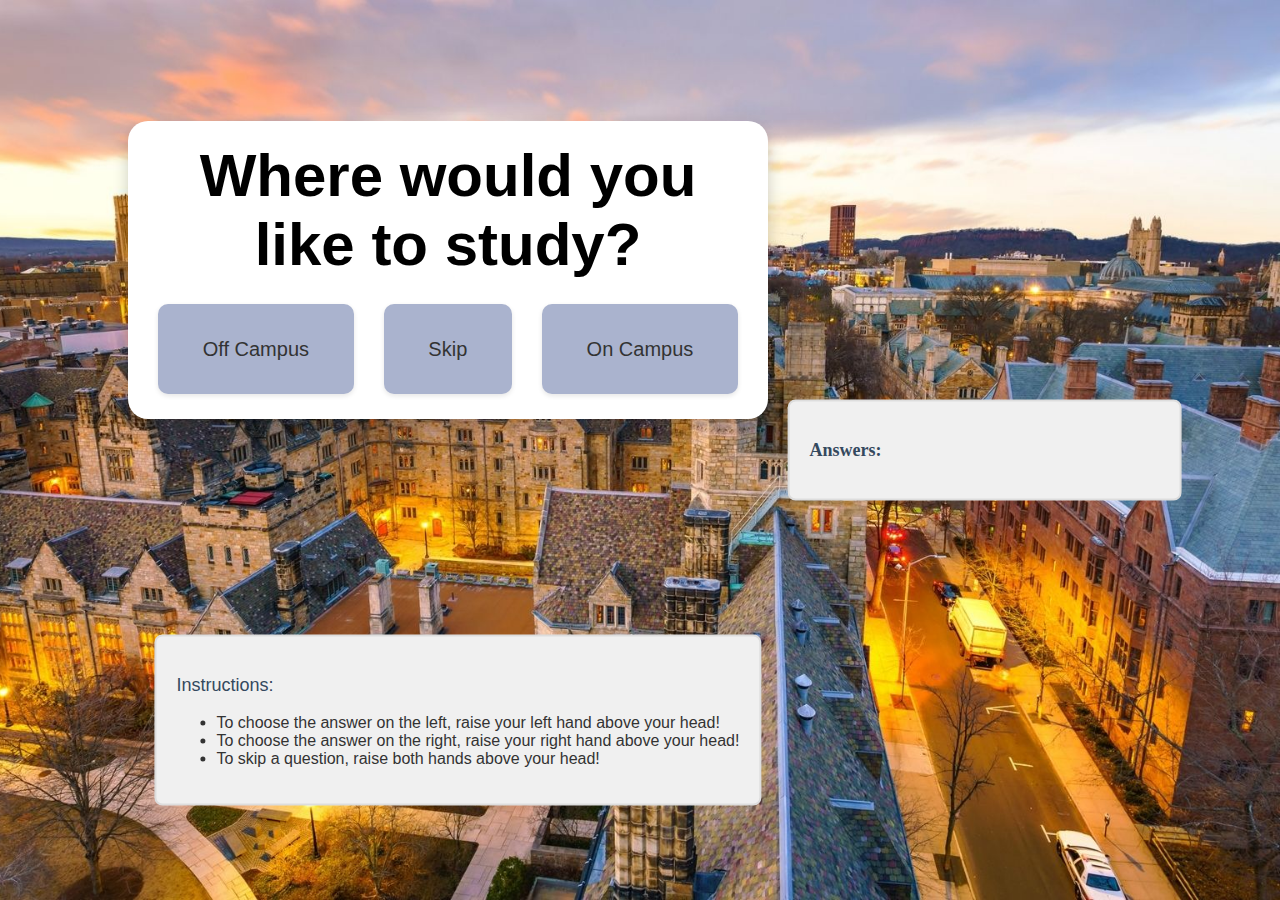
<file: quiz.html>
<!DOCTYPE html>
<html lang="en">

<head>
    <meta charset="UTF-8">
    <title>Study Spot Finder</title>
    <link rel="stylesheet" href="style.css">
    <script src="https://code.jquery.com/jquery-3.6.0.min.js"></script>
    <script src = "./main.js"></script>
</head>

<body>

    <div class="background-image"></div>
    <div class="question-container">
        <div class="question">gfdgfd</div>
        <div class="buttons">
            <button id="left" onclick="answerQuestion(false)">gfdg</button>
            <button id="skip" onclick="answerQuestion(null)">Skip</button>
            <button id="right" onclick="answerQuestion(true)">gfdgfd</button>
        </div>
    </div>

    <div class="instruction-box">
        <p>Instructions:</p>
        <ul>
            <li>To choose the answer on the left, raise your left hand above your head!</li>
            <li>To choose the answer on the right, raise your right hand above your head!</li>
            <li>To skip a question, raise both hands above your head!</li>
        </ul>
    </div>

    <aside class="answer-box">
        <p style="font-family: 'Times New Roman', Times, serif;"><b>Answers:</b></p>
        <div id="answerList"></div>
    </aside>

    <!-- <button id="backButton" onclick="goBack()">Back</button> -->

    <script>
        let question_id = 1;
        

        function goBack() {
            question_id = question_id - 1;
            renderQuestion();
        }
        function triggerButton(buttonId) {
            const button = document.getElementById(buttonId);
            button.style.backgroundColor = "green"; 
            setTimeout(() => {
                button.style.backgroundColor = ""; 
                button.click();
            }, 500);
        }

        function getAnswers() {
            let answerList = ""

            for (let i = 1; i < question_id; i++) {

                let question = questions.find(q => q.id === i);   

                console.log(answers[`Q${i}`]);

                if (answers[`Q${i}`] === true) {
                    answerList += "<p class='answerList'>" + question.text + " " + question.right + "</p>";
                } 
                else if (answers[`Q${i}`] === false) {
                    answerList += "<p class='answerList'>" + question.text + " " + question.left + "</p>";
                } 
                else {
                    answerList += "<p class='answerList'>" + question.text + " Skipped</p>";
                }
            }

            $("#answerList").html(answerList);
            console.log(answerList);
        }

        function answerQuestion(answer) {
            console.log(`Answered Question ${question_id}: ${answer}`);
            console.log(answers[`Q${question_id}`] = answer);

            ++question_id;

            if (question_id === totalQuestions) {
                const result = getResult()
                window.location.href = `result.html?loc=${encodeURIComponent(result)}`;
            } else {
                renderQuestion()    
            }       

        }

        function renderQuestion() {
            const question = questions.find(q => q.id === question_id);
            const imagePath = "./images/" + question.img;
            const questionTextElement = document.querySelector('.question');
            questionTextElement.innerHTML = question.text;
            document.querySelector('.background-image').style.backgroundImage = `url('${imagePath}')`;

            document.getElementById("left").textContent = question.left;
            document.getElementById("right").textContent = question.right;

            getAnswers();
        }

        renderQuestion(0)

        const gestureRecognition = new GestureRecognition(
            "cpsc484-04.stdusr.yale.internal:8888",
            () => { triggerButton('right'); },
            () => { triggerButton('left'); },
            () => { triggerButton('skip'); }
        );
        gestureRecognition.startConnection();
        
            // $("#backButton").hide(); // Initially hide the back button
            // $('#backButton').click(function () {
            //     // if (currentQuestion > 1) {
            //     //     showQuestion(currentQuestion - 1);
            //     // }
            // })

    </script>
</body>

</html>
</file>
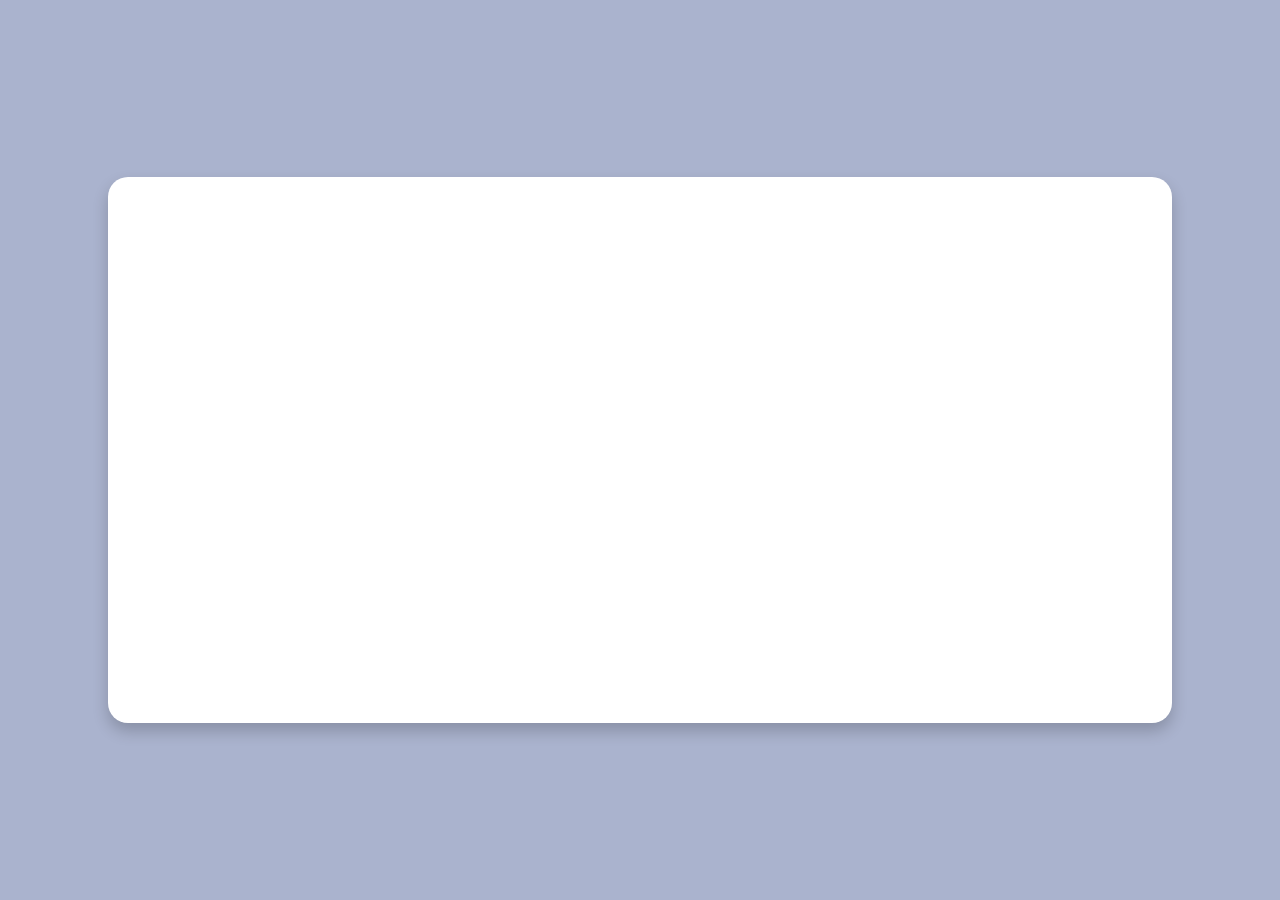
<file: result.html>
<!DOCTYPE html>
<html lang="en">
<head>
    <meta charset="UTF-8">
    <title>Matched Study Spot</title>
    <link rel="stylesheet" href="style.css">
    <link rel="quiz" href="./quiz.html">
    <script src = "./main.js"></script>
</head>  
<body style="background-color: #aab3ce">
    <div class="container">
        <h1 id="location-title"></h1>
        <iframe 
            id="google-map"
            src="" 
            width="600" 
            height="450" 
            style="border:0;" 
            allowfullscreen="" 
            loading="lazy" 
            referrerpolicy="no-referrer-when-downgrade">
        </iframe>
        <ul class="properties"></ul>
    </div>

    <script>
        const params = new URLSearchParams(window.location.search);
        const loc = params.get('loc');

        if (loc) {
            document.getElementById('google-map').src = locations[loc].mapLink;
            const propertiesList = document.querySelector('.properties');
            document.getElementById("location-title").textContent = loc;
            for (const key in locations[loc]) {
                if (key.startsWith("Q")) {
                    const question = questions.find(q => q.id === Number(key.substring(1)));
                    
                    if (question.left !== "No") {
                        const li = document.createElement('li');
                        if (locations[loc][key] == true) {
                            li.textContent = question.right;                        
                        } else {
                            li.textContent = question.left;
                        }
                        propertiesList.appendChild(li);
                    }
                        
                }
            }
        } else {
            console.log('No map link provided');
        }
    </script>
</body>
</html>
</file>
<file: style.css>
body {
    font-family: 'Arial', Helvetica, sans-serif;
    background-color: #ffffff;
    /* Light yellow background */
    margin: 0;
    display: flex;
    justify-content: center;
    align-items: center;
    height: 100vh;
}

.home-screen {
    text-align: center;
    background-color: #ffffff;
    /* White background */
    padding: 40px;
    box-shadow: 0 8px 16px rgba(0, 0, 0, 0.2);
    /* Increased shadow for depth */
    border-radius: 20px;
    /* Rounded corners */
}

h1 {
    font-size: 28px;
    color: #2c3e50;
    /* Dark blue heading color */
}

p {
    font-size: 18px;
    color: #34495e;
    /* Slightly darker blue text color */
}

.small-logo {
    height: 50px;
    vertical-align: middle;
    margin-right: 10px;
}

.large-logo {
    display: block;
    margin: 20px auto;
    width: 200px;
    height: 200px;
}

.instruction-box {
    background-color: #f0f0f0;
    /* Background color */
    border: 2px solid #ddd;
    /* Border color */
    border-radius: 8px;
    /* Border radius */
    padding: 20px;
    /* Padding inside the box */
    margin-bottom: 20px;
    /* Bottom margin */
    font-size: 16px;
    /* Font size */
    color: #333;
    /* Text color */
    position: absolute;
    top: 80%;
    left: 50%;
    transform: translate(-80%, -50%);
}

.answer-box {
    background-color: #f0f0f0;
    /* Background color */
    border: 2px solid #ddd;
    /* Border color */
    border-radius: 8px;
    /* Border radius */
    padding: 20px;
    /* Padding inside the box */
    margin-bottom: 20px;
    /* Bottom margin */
    font-size: 8px;
    /* Font size */
    color: #333;
    /* Text color */
    position: absolute;
    top: 50%;
    left: 80%;
    transform: translate(-60%, -50%);
    min-width: 350px;
}

.background-image {
    position: absolute;
    width: 100%;
    height: 100vh; 
    top: 50%; 
    left: 50%; 
    transform: translate(-50%, -50%); 
    background-size: cover;
    background-position: center;
    background-repeat: no-repeat;
    z-index: -1;
    padding: 10%; 
    box-sizing: border-box; 
}

.question-container {
    display: flex !important;
    flex-direction: column;
    align-items: center;
    position: absolute;
    top: 30%;
    left: 50%;
    transform: translate(-80%, -50%);
    text-align: center;
    padding: 20px;
    box-shadow: 0 8px 16px rgba(0, 0, 0, 0.2);
    /* Increased shadow for depth */
    background: #ffffff;
    /* White background */
    border-radius: 20px;
    /* Rounded corners */
}

.answerList {
    font-size: 14px;
}

.question {
    font-size: 60px;
    /* Slightly smaller font size */
    font-weight: bold;
    margin-bottom: 20px;
}

.buttons {
    display: flex;
    justify-content: space-between;
    width: 100%;
    height: 100px; /* Adjust if necessary for smaller/larger buttons */
    padding: 0 10px; /* Keeps buttons within bounds */
    box-sizing: border-box; /* Includes padding in width calculation */
}

button {
    font-size: 20px;
    padding: 15px 24px;
    cursor: pointer;
    flex-grow: 1; 
    margin: 5px 15px;
    border: 2px solid transparent;
    background-color: #aab3ce;
    color: #333333;
    transition: all 0.3s ease; 
    border-radius: 10px; 
    box-shadow: 0 2px 5px rgba(0,0,0,0.1); 
    outline: none; 
}

button:active {
    transform: scale(0.98); 
    box-shadow: 0 1px 3px rgba(0,0,0,0.2); 
}

button:first-child {
    margin-left: 0;
}

button:last-child {
    margin-right: 0;
}

#backButton {
    font-size: 18px;
    padding: 12px 24px;
    /* Slightly larger padding */
    cursor: pointer;
    position: absolute;
    bottom: 10px;
    left: 10px;
}

.container {
    width: 80%;
    max-width: 1200px;
    margin: auto;
    background-color: #ffffff;
    /* White background */
    padding: 20px;
    box-shadow: 0 8px 16px rgba(0, 0, 0, 0.2);
    /* Increased shadow for depth */
    border-radius: 20px;
    /* Rounded corners */
}

#location-title {
    font-size: 24px;
    color: #2c3e50;
    /* Dark blue heading color */
    text-align: center;
    margin-bottom: 20px;
}

iframe#google-map {
    display: block;
    margin: 20px auto;
    width: 100%;
    border: none;
}

ul.properties {
    list-style: none;
    padding: 0;
    display: flex;
    flex-wrap: wrap;
    justify-content: center;
    gap: 10px;
}

ul.properties li {
    background-color: #dff0d8;
    /* Light green background */
    padding: 12px 24px;
    /* Slightly larger padding */
    border-radius: 20px;
    /* Rounded corners */
    margin: 5px;
    white-space: nowrap;
}
</file>
